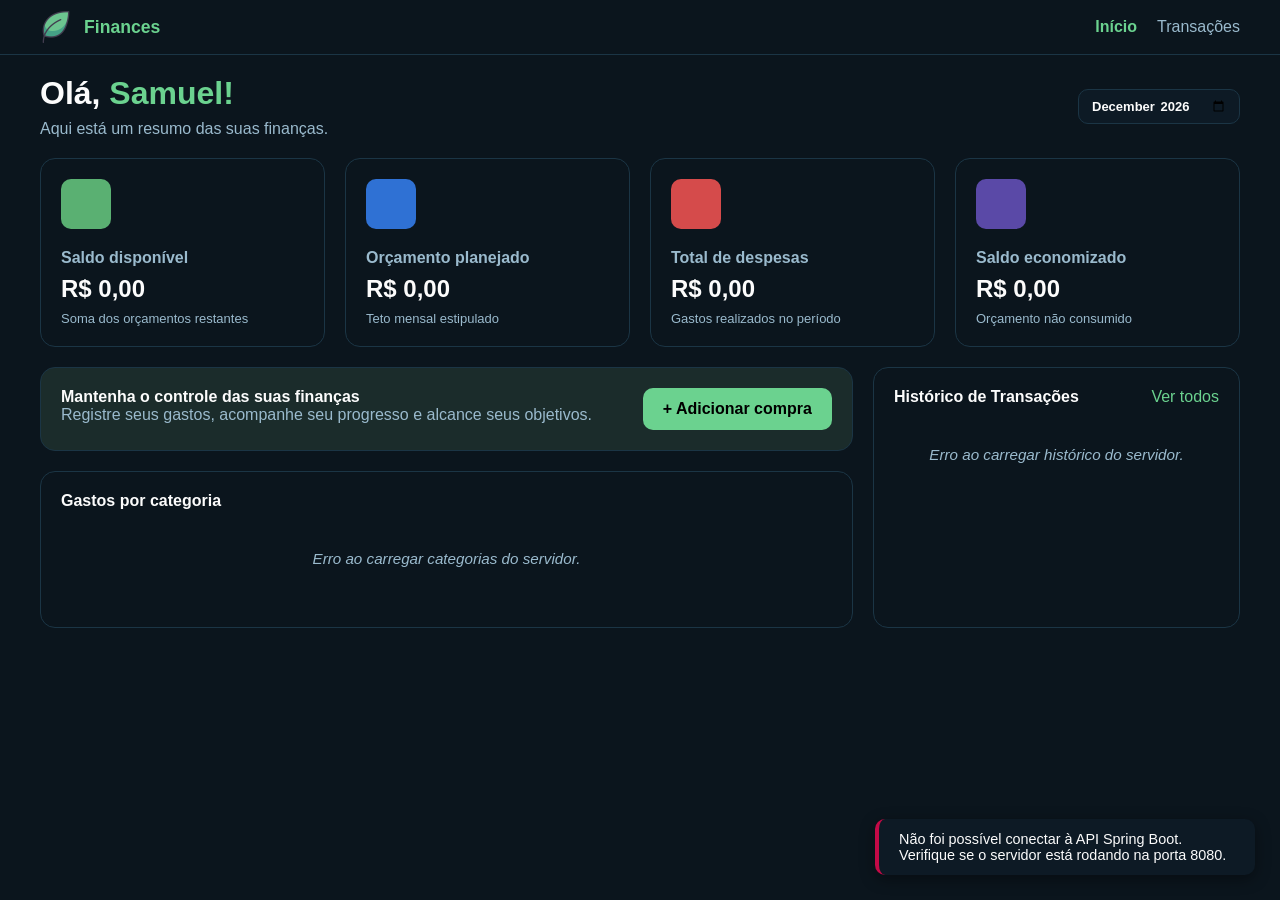
<file: index.html>
<!DOCTYPE html>
<html lang="pt-br">
<head>
    <meta charset="UTF-8">
    <meta name="viewport" content="width=device-width, initial-scale=1.0">
    <title>Início - Finances</title>

    <link rel="stylesheet" href="frontend/css/reset.css">
    <link rel="stylesheet" href="frontend/css/global.css">
    <link rel="stylesheet" href="frontend/css/layout.css">
    <link rel="stylesheet" href="frontend/css/variables.css">
    <link rel="stylesheet" href="frontend/css/components.css">   
    <link rel="stylesheet" href="frontend/css/pages/index.css"> 
    <link rel="stylesheet" href="frontend/css/modal.css">
</head>
<body>
    <main>
        <header class="topbar">
            <div style="display: flex; align-items: center; justify-content: space-between; height: 100%; padding: 0 var(--spacing-xl);">
                <div style="display: flex; align-items: center; gap: 12px;">
                    <img src="frontend/images/finances-logo.png" alt="Finances" width="32" height="32">
                    <span style="font-weight: 700; color: var(--color-primary); font-size: 1.1rem;">Finances</span>
                </div>
                <nav style="display: flex; gap: var(--spacing-large);">
                    <a href="index.html" style="color: var(--color-primary); text-decoration: none; font-weight: 600;">Início</a>
                    <a href="frontend/transactions.html" style="color: var(--color-text-secondary); text-decoration: none; font-weight: 500;">Transações</a>
                </nav>
            </div>
        </header>

        <div class="interface">
            <header class="page--header">
                <div class="page--title">
                    <h1>Olá, <span>Samuel!</span></h1>
                    <p>Aqui está um resumo das suas finanças.</p>
                </div>

                <input type="month" class="input--month" name="calendar" id="calendar">
            </header>

            <section class="summary">
                <article class="card summary-card">
                    <div class="icon" style="background-color: var(--color-green);"></div>
                    <div class="summary-infos">
                        <p class="summary-title">Saldo disponível</p>
                        <p class="summary-balance" id="summary-current-balance">R$ 0,00</p>
                        <p class="summary-description">Soma dos orçamentos restantes</p>
                    </div>
                </article>
                
                <article class="card summary-card">
                    <div class="icon" style="background-color: var(--color-blue);"></div>
                    <div class="summary-infos">
                        <p class="summary-title">Orçamento planejado</p>
                        <p class="summary-balance" id="summary-total-budget">R$ 0,00</p>
                        <p class="summary-description">Teto mensal estipulado</p>
                    </div>
                </article>

                <article class="card summary-card">
                    <div class="icon" style="background-color: var(--color-red);"></div>
                    <div class="summary-infos">
                        <p class="summary-title">Total de despesas</p>
                        <p class="summary-balance" id="summary-total-expenses">R$ 0,00</p>
                        <p class="summary-description">Gastos realizados no período</p>
                    </div>
                </article>

                <article class="card summary-card">
                    <div class="icon" style="background-color: var(--color-purple);"></div>
                    <div class="summary-infos">
                        <p class="summary-title">Saldo economizado</p>
                        <p class="summary-balance" id="summary-total-saved">R$ 0,00</p>
                        <p class="summary-description">Orçamento não consumido</p>
                    </div>
                </article>
            </section>

            <section class="dashboard">
                <div class="dashboard-column">
                    <article class="card new-purchase">
                        <div>
                            <p class="card--title">Mantenha o controle das suas finanças</p>
                            <p>Registre seus gastos, acompanhe seu progresso e alcance seus objetivos.</p>
                        </div>
                        <button class="btn primary--btn" id="btn-new-purchase">+ Adicionar compra</button>
                    </article>

                    <article class="card category-summary">
                        <header class="card--title">Gastos por categoria</header>
                        <ul class="list" id="categories-list">
                            <li class="state-loading">Carregando categorias...</li>
                        </ul>
                    </article>
                </div>
                
                <article class="card transaction-history">
                    <header class="transaction-header">
                        <p class="card--title">Histórico de Transações</p>
                        <a href="frontend/transactions.html">Ver todos</a>
                    </header>
                    
                    <ul class="list" id="recent-purchases-list">
                        <li class="state-loading">Carregando histórico...</li>
                    </ul>
                </article>
            </section>
        </div>
    </main>

    <script type="module" src="frontend/js/index.js"></script>
</body>
</html>
</file>
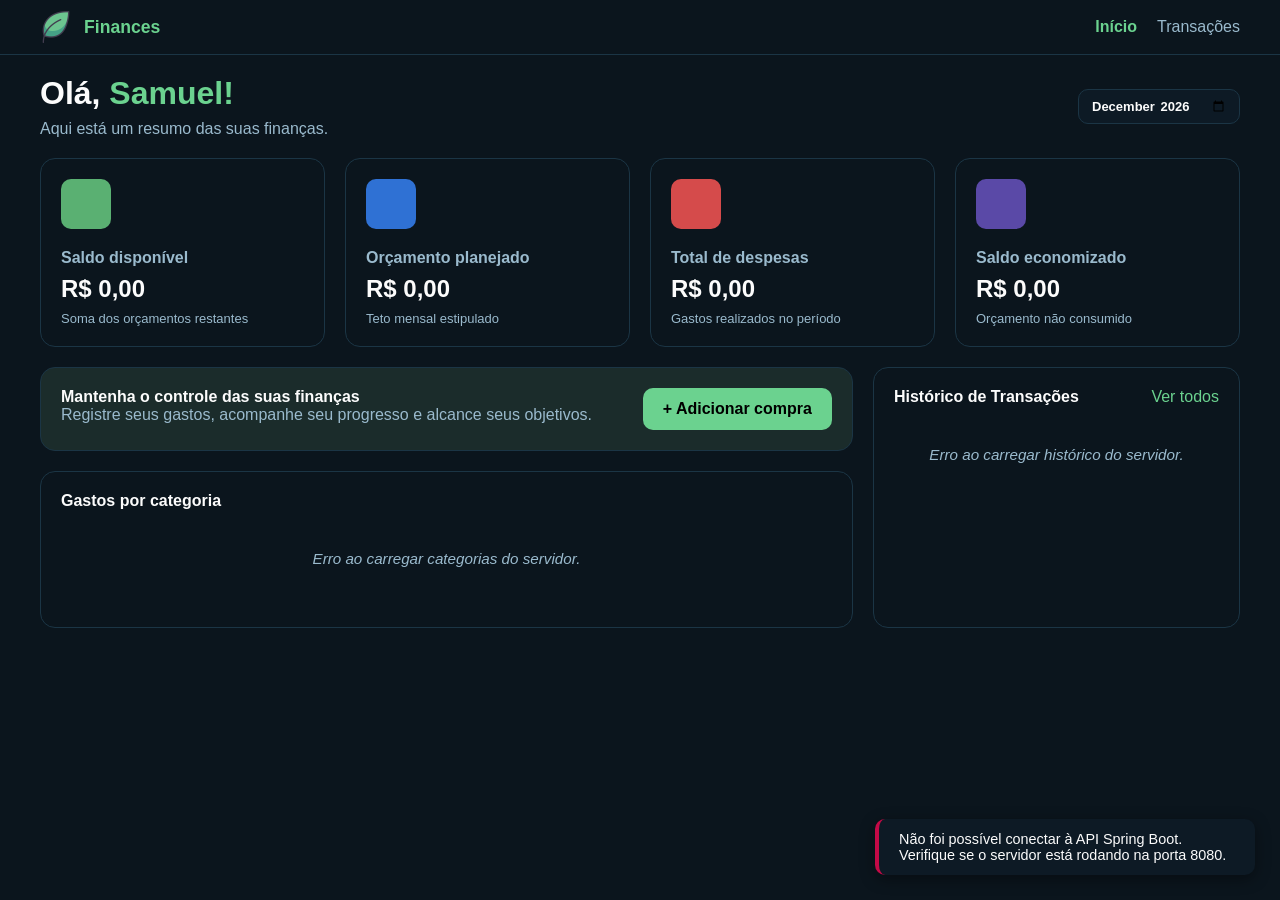
<file: frontend/index.html>
<!DOCTYPE html>
<html lang="pt-br">
<head>
    <meta charset="UTF-8">
    <meta name="viewport" content="width=device-width, initial-scale=1.0">
    <title>Início - Finances</title>

    <link rel="stylesheet" href="css/reset.css">
    <link rel="stylesheet" href="css/global.css">
    <link rel="stylesheet" href="css/layout.css">
    <link rel="stylesheet" href="css/variables.css">
    <link rel="stylesheet" href="css/components.css">   
    <link rel="stylesheet" href="css/pages/index.css"> 
    <link rel="stylesheet" href="css/modal.css">
</head>
<body>
    <main>
        <header class="topbar">
            <div style="display: flex; align-items: center; justify-content: space-between; height: 100%; padding: 0 var(--spacing-xl);">
                <div style="display: flex; align-items: center; gap: 12px;">
                    <img src="images/finances-logo.png" alt="Finances" width="32" height="32">
                    <span style="font-weight: 700; color: var(--color-primary); font-size: 1.1rem;">Finances</span>
                </div>
                <nav style="display: flex; gap: var(--spacing-large);">
                    <a href="index.html" style="color: var(--color-primary); text-decoration: none; font-weight: 600;">Início</a>
                    <a href="transactions.html" style="color: var(--color-text-secondary); text-decoration: none; font-weight: 500;">Transações</a>
                </nav>
            </div>
        </header>

        <div class="interface">
            <header class="page--header">
                <div class="page--title">
                    <h1>Olá, <span>Samuel!</span></h1>
                    <p>Aqui está um resumo das suas finanças.</p>
                </div>

                <input type="month" class="input--month" name="calendar" id="calendar">
            </header>

            <section class="summary">
                <article class="card summary-card">
                    <div class="icon" style="background-color: var(--color-green);"></div>
                    <div class="summary-infos">
                        <p class="summary-title">Saldo disponível</p>
                        <p class="summary-balance" id="summary-current-balance">R$ 0,00</p>
                        <p class="summary-description">Soma dos orçamentos restantes</p>
                    </div>
                </article>
                
                <article class="card summary-card">
                    <div class="icon" style="background-color: var(--color-blue);"></div>
                    <div class="summary-infos">
                        <p class="summary-title">Orçamento planejado</p>
                        <p class="summary-balance" id="summary-total-budget">R$ 0,00</p>
                        <p class="summary-description">Teto mensal estipulado</p>
                    </div>
                </article>

                <article class="card summary-card">
                    <div class="icon" style="background-color: var(--color-red);"></div>
                    <div class="summary-infos">
                        <p class="summary-title">Total de despesas</p>
                        <p class="summary-balance" id="summary-total-expenses">R$ 0,00</p>
                        <p class="summary-description">Gastos realizados no período</p>
                    </div>
                </article>

                <article class="card summary-card">
                    <div class="icon" style="background-color: var(--color-purple);"></div>
                    <div class="summary-infos">
                        <p class="summary-title">Saldo economizado</p>
                        <p class="summary-balance" id="summary-total-saved">R$ 0,00</p>
                        <p class="summary-description">Orçamento não consumido</p>
                    </div>
                </article>
            </section>

            <section class="dashboard">
                <div class="dashboard-column">
                    <article class="card new-purchase">
                        <div>
                            <p class="card--title">Mantenha o controle das suas finanças</p>
                            <p>Registre seus gastos, acompanhe seu progresso e alcance seus objetivos.</p>
                        </div>
                        <button class="btn primary--btn" id="btn-new-purchase">+ Adicionar compra</button>
                    </article>

                    <article class="card category-summary">
                        <header class="card--title">Gastos por categoria</header>
                        <ul class="list" id="categories-list">
                            <li class="state-loading">Carregando categorias...</li>
                        </ul>
                    </article>
                </div>
                
                <article class="card transaction-history">
                    <header class="transaction-header">
                        <p class="card--title">Histórico de Transações</p>
                        <a href="transactions.html">Ver todos</a>
                    </header>
                    
                    <ul class="list" id="recent-purchases-list">
                        <li class="state-loading">Carregando histórico...</li>
                    </ul>
                </article>
            </section>
        </div>
    </main>

    <script type="module" src="js/index.js"></script>
</body>
</html>
</file>
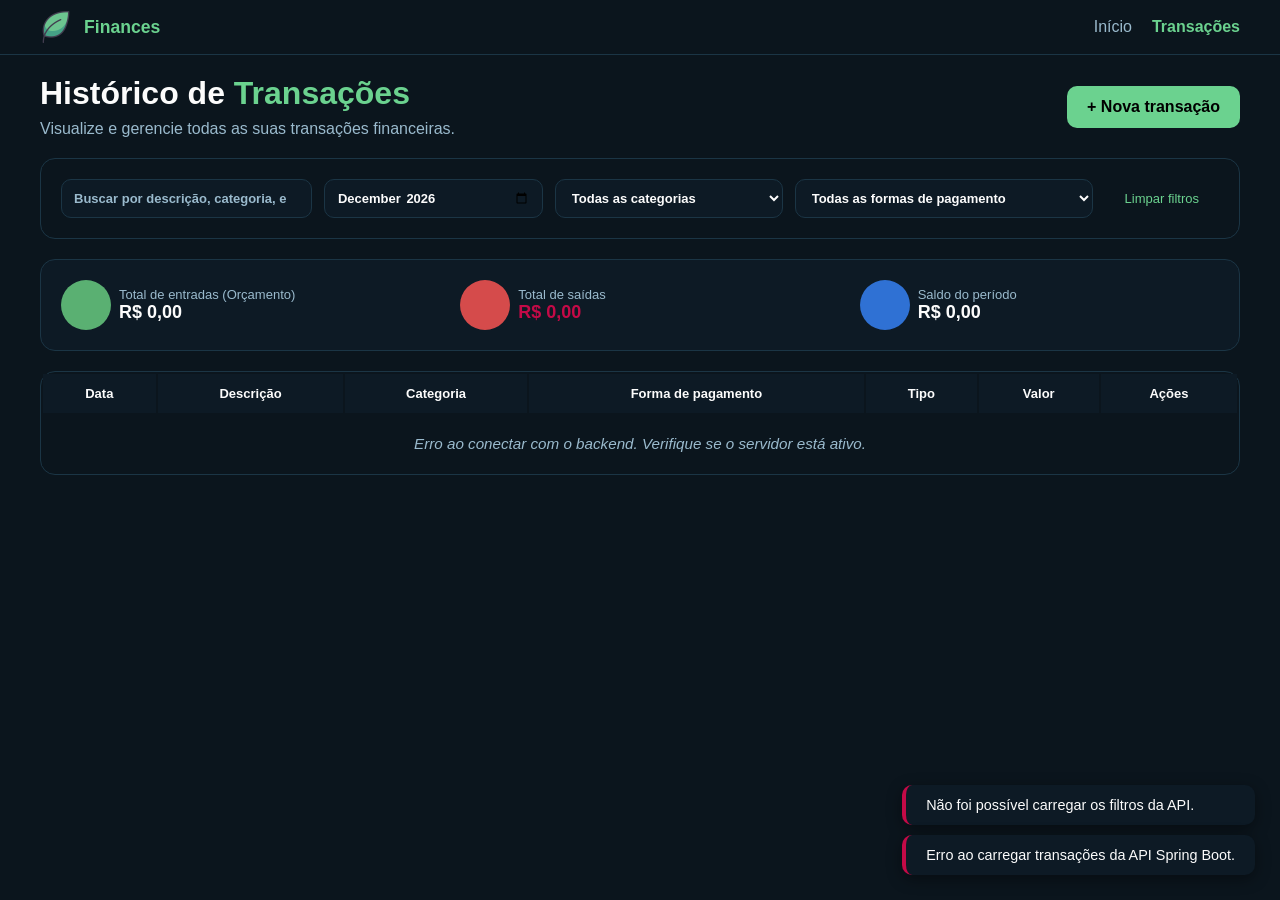
<file: frontend/transactions.html>
<!DOCTYPE html>
<html lang="pt-br">
<head>
    <meta charset="UTF-8">
    <meta name="viewport" content="width=device-width, initial-scale=1.0">
    <title>Transações - Finances</title>

    <link rel="stylesheet" href="css/reset.css">
    <link rel="stylesheet" href="css/global.css">
    <link rel="stylesheet" href="css/layout.css">
    <link rel="stylesheet" href="css/variables.css">
    <link rel="stylesheet" href="css/components.css">   
    <link rel="stylesheet" href="css/pages/transactions.css">
    <link rel="stylesheet" href="css/modal.css">
</head>
<body>
    <main>
        <header class="topbar">
            <div style="display: flex; align-items: center; justify-content: space-between; height: 100%; padding: 0 var(--spacing-xl);">
                <div style="display: flex; align-items: center; gap: 12px;">
                    <img src="images/finances-logo.png" alt="Finances" width="32" height="32">
                    <span style="font-weight: 700; color: var(--color-primary); font-size: 1.1rem;">Finances</span>
                </div>
                <nav style="display: flex; gap: var(--spacing-large);">
                    <a href="../index.html" style="color: var(--color-text-secondary); text-decoration: none; font-weight: 500;">Início</a>
                    <a href="transactions.html" style="color: var(--color-primary); text-decoration: none; font-weight: 600;">Transações</a>
                </nav>
            </div>
        </header>

        <div class="interface">
            <header class="page--header">
                <div class="page--title">
                    <h1>Histórico de <span>Transações</span></h1>
                    <p>Visualize e gerencie todas as suas transações financeiras.</p>
                </div>

                <button class="btn primary--btn" id="btn-new-transaction">+ Nova transação</button>
            </header>

            <section class="card filters--section">
                <input type="search" class="input--search" name="search" id="search" placeholder="Buscar por descrição, categoria, etc...">
                <input type="month" class="input--month" name="calendar" id="calendar">
                <select class="select--input" name="category" id="category-selection">
                    <option value="" selected>Todas as categorias</option>
                </select>
                <select class="select--input" name="payment-method" id="payment-method-selection">
                    <option value="" selected>Todas as formas de pagamento</option>
                </select>
                <button class="btn tertiary--btn" id="btn-clear-filters" type="button">Limpar filtros</button>
            </section>

            <article class="card balance-summary">
                <div class="balance-card">
                    <div class="icon border-circle" style="background-color: var(--color-green);"></div>
                    <div class="balance-infos">
                        <p>Total de entradas (Orçamento)</p>
                        <span id="total-period-income">R$ 0,00</span>
                    </div>
                </div>
                <div class="balance-card">
                    <div class="icon border-circle" style="background-color: var(--color-red);"></div>
                    <div class="balance-infos">
                        <p>Total de saídas</p>
                        <span id="total-period-expense" class="danger">R$ 0,00</span>
                    </div>
                </div>
                <div class="balance-card">
                    <div class="icon border-circle" style="background-color: var(--color-blue);"></div>
                    <div class="balance-infos">
                        <p>Saldo do período</p>
                        <span id="total-period-balance">R$ 0,00</span>
                    </div>
                </div>
            </article>

            <table class="table">
                <thead>
                    <tr class="table--header">
                        <th>Data</th>
                        <th>Descrição</th>
                        <th>Categoria</th>
                        <th>Forma de pagamento</th>
                        <th>Tipo</th>
                        <th>Valor</th>
                        <th>Ações</th>
                    </tr>
                </thead>
                <tbody id="transactions-table-body">
                    <tr>
                        <td colspan="7" class="state-loading">Carregando transações da API...</td>
                    </tr>
                </tbody>
            </table>
        </div>
    </main>

    <script type="module" src="js/transactions.js"></script>
</body>
</html>
</file>
<file: frontend/css/global.css>
body {
    background-color: var(--color-background);
    color: var(--color-text-primary);
    font-family: Arial, Helvetica, sans-serif;
}

a {
    color: var(--color-primary);
    cursor: pointer;
}

h1,h2,h3 {
    color: var(--color-text-primary);
}

p {
    color: var(--color-text-secondary);
}
</file>
<file: frontend/css/layout.css>
.topbar {
    height: 55px;

    border-bottom: 1px solid var(--color-border);
}

.interface {
    display: flex;
    flex-direction: column;
    gap: var(--spacing-large);

    padding: var(--spacing-large) var(--spacing-xl);
}

/* page header */
.page--header {
    display: flex;
    flex-wrap: wrap;
    gap: var(--spacing-large);

    justify-content: space-between;
    align-items: center;
}
</file>
<file: frontend/css/variables.css>
:root {

    /* GLOBAL COLORS */
    --color-background: #0B151D;
    --color-surface: #0D1A25;
    --color-input: #263A4C;

    --color-text-primary: #FCFCFC;
    --color-text-secondary: #9ABACD;

    --color-primary: #6BD28F;
    --color-secondary: #71F3F4;

    --color-border: #1b3545;

    /* ICON COLORS */
    --color-safe: #56AB73;
    --color-danger: #c40a47;

    --color-green: #5AB072;
    --color-blue: #2F71D4;
    --color-yellow: #F6AE3A;
    --color-purple: #5A49A7;
    --color-red: #D54B4B;
    --color-cyan: #388185;
    --color-gray: #546B81;

    /* BORDER */
    --radius-small: 5px;
    --radius-medium: 10px;
    --radius-large: 15px;

    /* SPACING */
    --spacing-small: 8px;
    --spacing-medium: 12px;
    --spacing-large: 20px;
    --spacing-xl: 40px;

}
</file>
<file: frontend/css/components.css>
/* page header */
.page--title {
    display: flex;
    flex-direction: column;
    gap: var(--spacing-small);
}

.page--title span {
    color: var(--color-primary);
}

/* standard card */
.card {
    padding: var(--spacing-large);

    border: 1px solid var(--color-border);
    border-radius: var(--radius-large);
}

.card--title {
    font-weight: 600;

    color: var(--color-text-primary);
}

/* icons */
.icon {
    flex-shrink: 0;

    width: 50px;
    height: 50px;

    border-radius: var(--radius-medium);
}

.category--icon {
    width: 30px;
    height: 30px;

    flex-shrink: 0 !important;

    border-radius: 50%;
}

/* growth indicators */
.safe {
    color: var(--color-safe) !important;
}

.danger {
    color: var(--color-danger) !important;
}

/* buttons */
.primary--btn {
    background-color: var(--color-primary);
    
    padding: var(--spacing-medium) var(--spacing-large);
    border-radius: var(--radius-medium);

    border: none;

    font-weight: 600;
}

.secondary--btn {
    background-color: transparent;
    color: var(--color-text-primary);

    padding: var(--spacing-small);

    border: none;
    border-radius: 50%;

    cursor: pointer;
}

.tertiary--btn {
    background-color: transparent;
    color: var(--color-primary);

    font-size: small;

    padding: var(--spacing-medium) var(--spacing-large);

    border: none;
}

.btn:hover {
    opacity: 0.9;
}

.btn:active {
    opacity: 0.8;
}

.secondary--btn:hover {
    background-color: var(--color-surface);
}

/* tags */
.tag {
    background-color: var(--color-input);
    padding: var(--spacing-small);
    font-size: small;
    font-weight: 500;

    opacity: 0.8;

    border-radius: var(--radius-large);
}

.tag--pix {
    background-color: var(--color-green);
}

.tag--credito {
    background-color: var(--color-blue);
}

.tag--debito {
    background-color: var(--color-gray);
}

.tag--deposito {
    background-color: var(--color-green);
}

/* filters section and inputs */
.filters--section {
    display: flex;
    flex-wrap: wrap;
    gap: var(--spacing-medium);
}

.input--month {
    font-size: small;
    font-weight: 600;

    background-color: var(--color-surface);
    color: var(--color-text-primary);
    
    padding: var(--spacing-small) var(--spacing-medium); 

    border-radius: var(--radius-medium);
    border: 1px solid var(--color-border);
    outline: none;
}

.filters--section > input, select {
    flex: 1 1 auto;

    font-size: small;
    font-weight: 600;

    background-color: var(--color-surface);
    color: var(--color-text-primary);
    
    padding: var(--spacing-small) var(--spacing-medium); 

    border-radius: var(--radius-medium);
    border: 1px solid var(--color-border);
    outline: none;
}

.input--search::placeholder {
    color: var(--color-text-secondary) !important;
}

.input--search {
    color: var(--color-secondary) !important;
}

/* write general table style here */
.table {
    border: 1px solid var(--color-border);
    border-radius: var(--radius-large);
}

.table * {
    font-size: small;
}

.table tr:hover {
    background-color: var(--color-surface);
}

.table--header {
    background-color: var(--color-surface);
    border-bottom: 1px solid var(--color-border);
}

.table--header th {
    padding: var(--spacing-medium);
    border: none;
}

.table--cell {
    display: flex;
    gap: var(--spacing-medium);
    align-items: center;

    padding: var(--spacing-medium) var(--spacing-large);
}
</file>
<file: frontend/css/pages/index.css>
.summary {
    display: flex;
    flex-wrap: wrap;
    gap: var(--spacing-large);
}

.summary-card {
    display: flex;
    flex-wrap: wrap;
    flex: 1 1 200px;

    gap: var(--spacing-large);
}

.summary-infos {
    display: flex;
    flex-direction: column;

    flex: 1 1 200px;
    gap: var(--spacing-small);
}

.summary-title {
    font-weight: 600;
}

.summary-balance {
    font-size: x-large;
    font-weight: 600;

    color: var(--color-text-primary);
}

.summary-description {
    font-size: small;
}

.dashboard {
    display: flex;
    flex-wrap: wrap;

    gap: var(--spacing-large);
}

.dashboard > * {
    flex-grow: 1;
}

.dashboard-column {
    display: flex;
    flex-direction: column;

    gap: var(--spacing-large);
}

/* category summary */
.list {
    display: flex;
    flex-direction: column;
    gap: var(--spacing-medium);

    margin: var(--spacing-large) 0;
}

.list-item {
    display: flex;
    flex-wrap: wrap;
    gap: var(--spacing-large);

    justify-content: space-between;
    align-items: center;

    border-top: 1px solid var(--color-border);
    padding-top: var(--spacing-large);

    margin: var(--spacing-small) 0;
}

.list-infos {
    display: flex;
    flex-direction: column;
    gap: var(--spacing-small);

    flex: 1 1 300px;
}

.category-header {
    display: flex;
    justify-content: space-between;
}

.category-header p {
    color: var(--color-text-primary);
}

.category-description {
    display: flex;
    justify-content: space-between;
}

.spend-progress {
    flex: 1 1 110px;

    display: flex;
    flex-direction: column;
    gap: var(--spacing-small);
}

.spend-progress > * {
    flex: 1 1 auto;
}

.spend-progress p {
    color: var(--color-text-primary);
}

.progress-bar {
    height: 14px;
    max-height: 14px;

    background-color: var(--color-input);

    border-radius: 7px;
}

.progress-width {
    height: 100%;
    width: 35%;

    background-color: var(--color-primary);

    border-radius: 7px;
}

.new-purchase {
    display: flex;
    flex-wrap: wrap;
    justify-content: space-between;
    gap: var(--spacing-large);

    background-color: #8dd38d1e;
}

.transaction-header {
    display: flex;
    flex-wrap: wrap;
    justify-content: space-between;
    gap: var(--spacing-medium);
}

.tag-column {
    flex: 1 1 100px;

    display: flex;
    justify-content: flex-end;
    align-items: center;
}
</file>
<file: frontend/css/modal.css>
/* Estilos para Modal e Notificações Toast */

.modal-backdrop {
    position: fixed;
    top: 0;
    left: 0;
    width: 100vw;
    height: 100vh;
    background-color: rgba(11, 21, 29, 0.75);
    backdrop-filter: blur(4px);
    display: flex;
    justify-content: center;
    align-items: center;
    z-index: 1000;
    opacity: 0;
    pointer-events: none;
    transition: opacity 0.25s ease;
}

.modal-backdrop.active {
    opacity: 1;
    pointer-events: all;
}

.modal-content {
    background-color: var(--color-surface);
    border: 1px solid var(--color-border);
    border-radius: var(--radius-large);
    width: 90%;
    max-width: 500px;
    padding: var(--spacing-large);
    display: flex;
    flex-direction: column;
    gap: var(--spacing-large);
    box-shadow: 0 10px 30px rgba(0, 0, 0, 0.5);
    transform: translateY(20px);
    transition: transform 0.25s ease;
}

.modal-backdrop.active .modal-content {
    transform: translateY(0);
}

.modal-header {
    display: flex;
    justify-content: space-between;
    align-items: center;
    border-bottom: 1px solid var(--color-border);
    padding-bottom: var(--spacing-medium);
}

.modal-header h2 {
    font-size: 1.25rem;
    font-weight: 600;
    color: var(--color-text-primary);
}

.modal-close-btn {
    background: none;
    border: none;
    font-size: 1.5rem;
    color: var(--color-text-secondary);
    cursor: pointer;
    line-height: 1;
    padding: 4px;
    border-radius: var(--radius-small);
}

.modal-close-btn:hover {
    color: var(--color-text-primary);
    background-color: var(--color-input);
}

.modal-form {
    display: flex;
    flex-direction: column;
    gap: var(--spacing-medium);
}

.form-group {
    display: flex;
    flex-direction: column;
    gap: var(--spacing-small);
}

.form-group label {
    font-size: small;
    font-weight: 600;
    color: var(--color-text-secondary);
}

.form-group input,
.form-group select {
    background-color: var(--color-input);
    color: var(--color-text-primary);
    border: 1px solid var(--color-border);
    border-radius: var(--radius-medium);
    padding: var(--spacing-small) var(--spacing-medium);
    font-size: 0.95rem;
    outline: none;
    transition: border-color 0.2s;
}

.form-group input:focus,
.form-group select:focus {
    border-color: var(--color-primary);
}

.modal-footer {
    display: flex;
    justify-content: flex-end;
    gap: var(--spacing-medium);
    margin-top: var(--spacing-small);
    border-top: 1px solid var(--color-border);
    padding-top: var(--spacing-medium);
}

/* Toast Container & Mensagens */
.toast-container {
    position: fixed;
    bottom: 25px;
    right: 25px;
    display: flex;
    flex-direction: column;
    gap: 10px;
    z-index: 2000;
}

.toast-message {
    padding: var(--spacing-medium) var(--spacing-large);
    border-radius: var(--radius-medium);
    background-color: var(--color-surface);
    color: var(--color-text-primary);
    font-size: 0.9rem;
    font-weight: 500;
    border-left: 4px solid var(--color-primary);
    box-shadow: 0 4px 15px rgba(0, 0, 0, 0.4);
    animation: toast-in 0.3s ease forwards;
    transition: opacity 0.3s ease, transform 0.3s ease;
    max-width: 380px;
}

.toast-message.toast--success {
    border-left-color: var(--color-safe);
}

.toast-message.toast--error {
    border-left-color: var(--color-danger);
}

.toast-message.toast--info {
    border-left-color: var(--color-secondary);
}

.toast-message.toast--fade-out {
    opacity: 0;
    transform: translateY(10px);
}

@keyframes toast-in {
    from {
        opacity: 0;
        transform: translateY(20px);
    }
    to {
        opacity: 1;
        transform: translateY(0);
    }
}

/* Ações na Tabela */
.action-btn-group {
    display: flex;
    gap: 8px;
    align-items: center;
}

.btn-icon {
    background: transparent;
    border: none;
    cursor: pointer;
    padding: 6px;
    border-radius: var(--radius-small);
    color: var(--color-text-secondary);
    display: inline-flex;
    align-items: center;
    justify-content: center;
    transition: background-color 0.2s, color 0.2s;
}

.btn-icon:hover {
    background-color: var(--color-input);
    color: var(--color-text-primary);
}

.btn-icon.btn-delete:hover {
    color: var(--color-danger);
}

.btn-icon.btn-edit:hover {
    color: var(--color-secondary);
}

/* Loading & Empty States */
.state-loading, .state-empty {
    padding: var(--spacing-large);
    text-align: center;
    color: var(--color-text-secondary);
    font-size: 0.95rem;
    font-style: italic;
    width: 100%;
}
</file>
<file: frontend/css/pages/transactions.css>
.border-circle {
    border-radius: 50% !important;
}

.balance-summary {
    display: flex;
    flex-wrap: wrap;
    
    justify-content: space-between;
    align-items: flex-start;
    gap: var(--spacing-xl);

    background-color: var(--color-surface);
}

.balance-card {
    display: flex;
    gap: var(--spacing-small);
    
    flex: 1 1 170px;

    align-items: center;
}

.balance-infos p {
    font-size: small;
}

.balance-infos span {
    font-size: large;
    font-weight: 600;
}

/* write specific transactions.html table style here */
.date-info {
    display: flex;
    flex-direction: column;
    gap: var(--spacing-small);
    
    justify-content: space-around;
}
</file>
